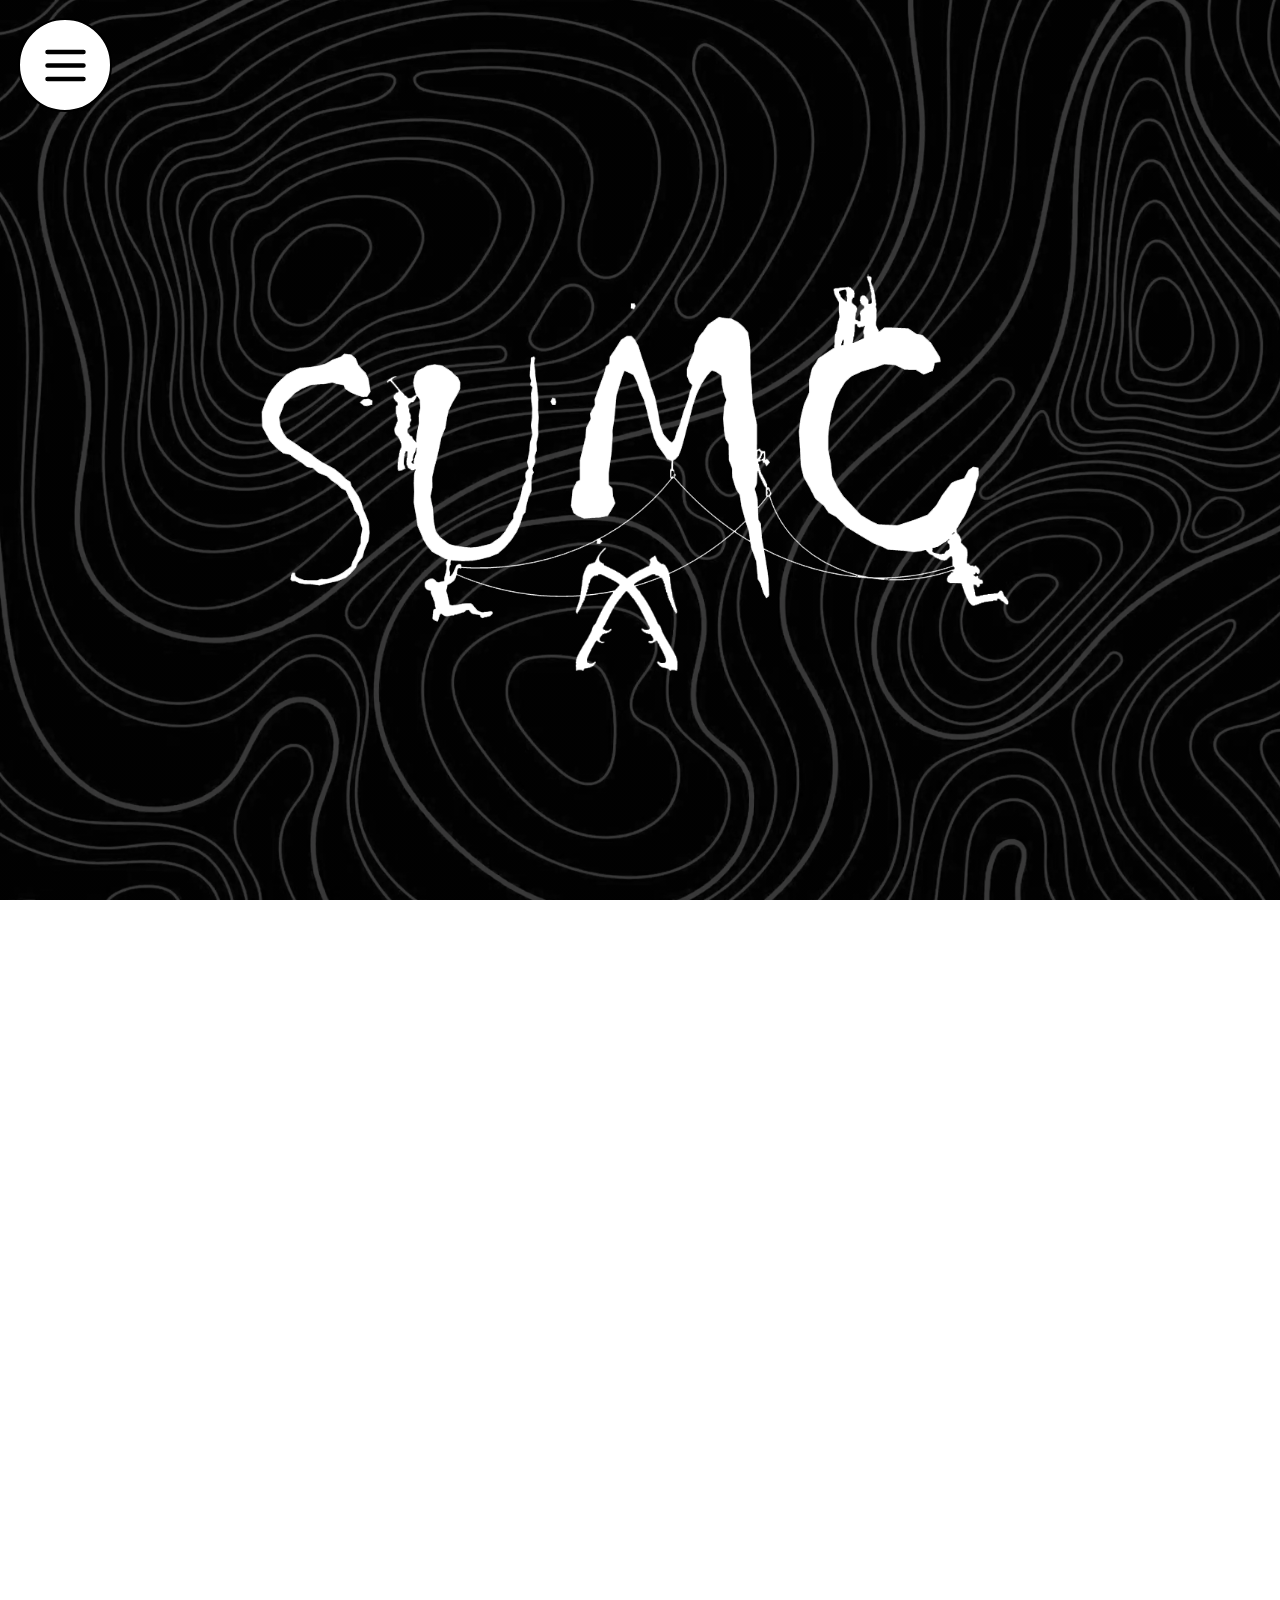
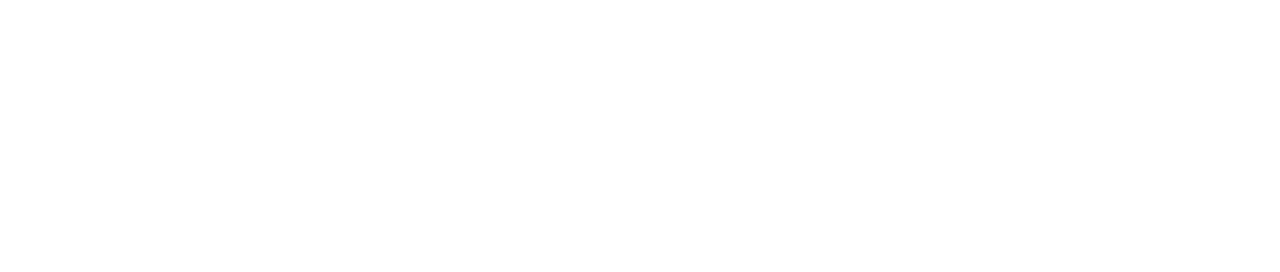
<file: committee.html>
<!DOCTYPE html>
<link rel="stylesheet" href="committee.css">
<link rel="apple-touch-icon-precomposed" sizes="57x57" href="res/favico/apple-touch-icon-57x57.png" />
<link rel="apple-touch-icon-precomposed" sizes="114x114" href="res/favico/apple-touch-icon-114x114.png" />
<link rel="apple-touch-icon-precomposed" sizes="72x72" href="res/favico/apple-touch-icon-72x72.png" />
<link rel="apple-touch-icon-precomposed" sizes="144x144" href="res/favico/apple-touch-icon-144x144.png" />
<link rel="apple-touch-icon-precomposed" sizes="60x60" href="res/favico/apple-touch-icon-60x60.png" />
<link rel="apple-touch-icon-precomposed" sizes="120x120" href="res/favico/apple-touch-icon-120x120.png" />
<link rel="apple-touch-icon-precomposed" sizes="76x76" href="res/favico/apple-touch-icon-76x76.png" />
<link rel="apple-touch-icon-precomposed" sizes="152x152" href="res/favico/apple-touch-icon-152x152.png" />
<link rel="icon" type="image/png" href="res/favico/favicon-196x196.png" sizes="196x196" />
<link rel="icon" type="image/png" href="res/favico/favicon-96x96.png" sizes="96x96" />
<link rel="icon" type="image/png" href="res/favico/favicon-32x32.png" sizes="32x32" />
<link rel="icon" type="image/png" href="res/favico/favicon-16x16.png" sizes="16x16" />
<link rel="icon" type="image/png" href="res/favico/favicon-128.png" sizes="128x128" />
<meta name="application-name" content="&nbsp;" />
<meta name="msapplication-TileColor" content="#FFFFFF" />
<meta name="msapplication-TileImage" content="res/favico/mstile-144x144.png" />
<meta name="msapplication-square70x70logo" content="res/favico/mstile-70x70.png" />
<meta name="msapplication-square150x150logo" content="res/favico/mstile-150x150.png" />
<meta name="msapplication-wide310x150logo" content="res/favico/mstile-310x150.png" />
<meta name="msapplication-square310x310logo" content="res/favico/mstile-310x310.png" />

<script src="script.js"></script>
<html lang="en" id="html">

<head>
    <meta charset="UTF-8">
    <meta name="viewport" content="width=device-width, initial-scale=1.0">
    <title>SUMC - Getting you high since 1921</title>
</head>

<body>
    <div id="menuBox" class="slideOut">
        <a class="menuOption" href="index.html">Home</a>
        <span class="separatorLine"></span>
        <a class="menuOption" href="trips.html">Trips</a>
        <span class="separatorLine"></span>
        <a class="menuOption" href="committee.html">Committee</a>
        <span class="separatorLine"></span>
        <a class="menuOption" href="faq.html">FAQs</a>
        <span class="separatorLine"></span>
        <a class="menuOption" href="kit.html">Kit List</a>
        <img src="res/favico/favicon-32x32.png" id="boxLogo" alt="Logo" style="filter: invert(1); padding-bottom: 3vw;">
    </div>

    <div id="menuOverlay" class="fadeOut" style="display: flex;"></div>
    <div id="intro">
        <img src="res/logo-white-transparent-edited.png" id="pin" alt="Logo">
        <h1 id="slogan">Getting you high since 1921.</h1>
    </div>

    <div class="menuButton">
        <img id="menuIcon" src="res/menu-svgrepo-com.svg" alt="Menu Icon">
    </div>

    <div class="mainContainer">
        <img id="leftContourContent1" class="contour" src="res/contour1.png">
        <img id="rightContourContent1" class="contour" src="res/contour2.png">
        <h2 id="title">Committee</h2>
        <p id="acro"><em>These are the folks behind the wheel this year, if you ever have any questions please feel free to reach out via the club social media pages - we’re always keen to help!</em></p>
        <div id="content-1">
            <img class="committee" src="res/joe.JPG">
            <img class="committee" src="res/sarah.JPG">
            <img class="committee" src="res/ben.jpg">
            <img class="committee" src="res/preben.JPG">
            <img class="committee" src="res/niamh.JPG">
            <img class="committee" src="res/callum.JPG">
            <img class="committee" src="res/tom.JPG">
            <img class="committee" src="res/george.JPG">
            <img class="committee" src="res/struan.JPG">
            <img class="committee" src="res/seb.JPG">
        </div>
        <div id="socials">
            <h2 class="blurb">
                Interested? <br><br>
                Find us on Social Media and become a member!
            </h2>
            <div id="socialIcons">
                <img class="socialIcon" src="res/discord-icon.svg"
                    onclick="window.open('https:\/\/www.discord.com/invite/8a2V45FV8N', '_blank').focus();">
                <img class="socialIcon" src="res/instagram-icon.svg"
                    onclick="window.open('https:\/\/www.instagram.com/sumcstrathclyde/', '_blank').focus();">
                <img class="socialIcon" src="res/facebook-icon.svg"
                    onclick="window.open('https:\/\/www.facebook.com/groups/652433476652924', '_blank').focus();">
            </div>
        </div>
        <img src="res/favico/favicon-32x32.png" id="miniLogo" alt="Logo"
            style="filter: invert(1); padding-bottom: 3vw;">
    </div>
</body>

</html>
</file>
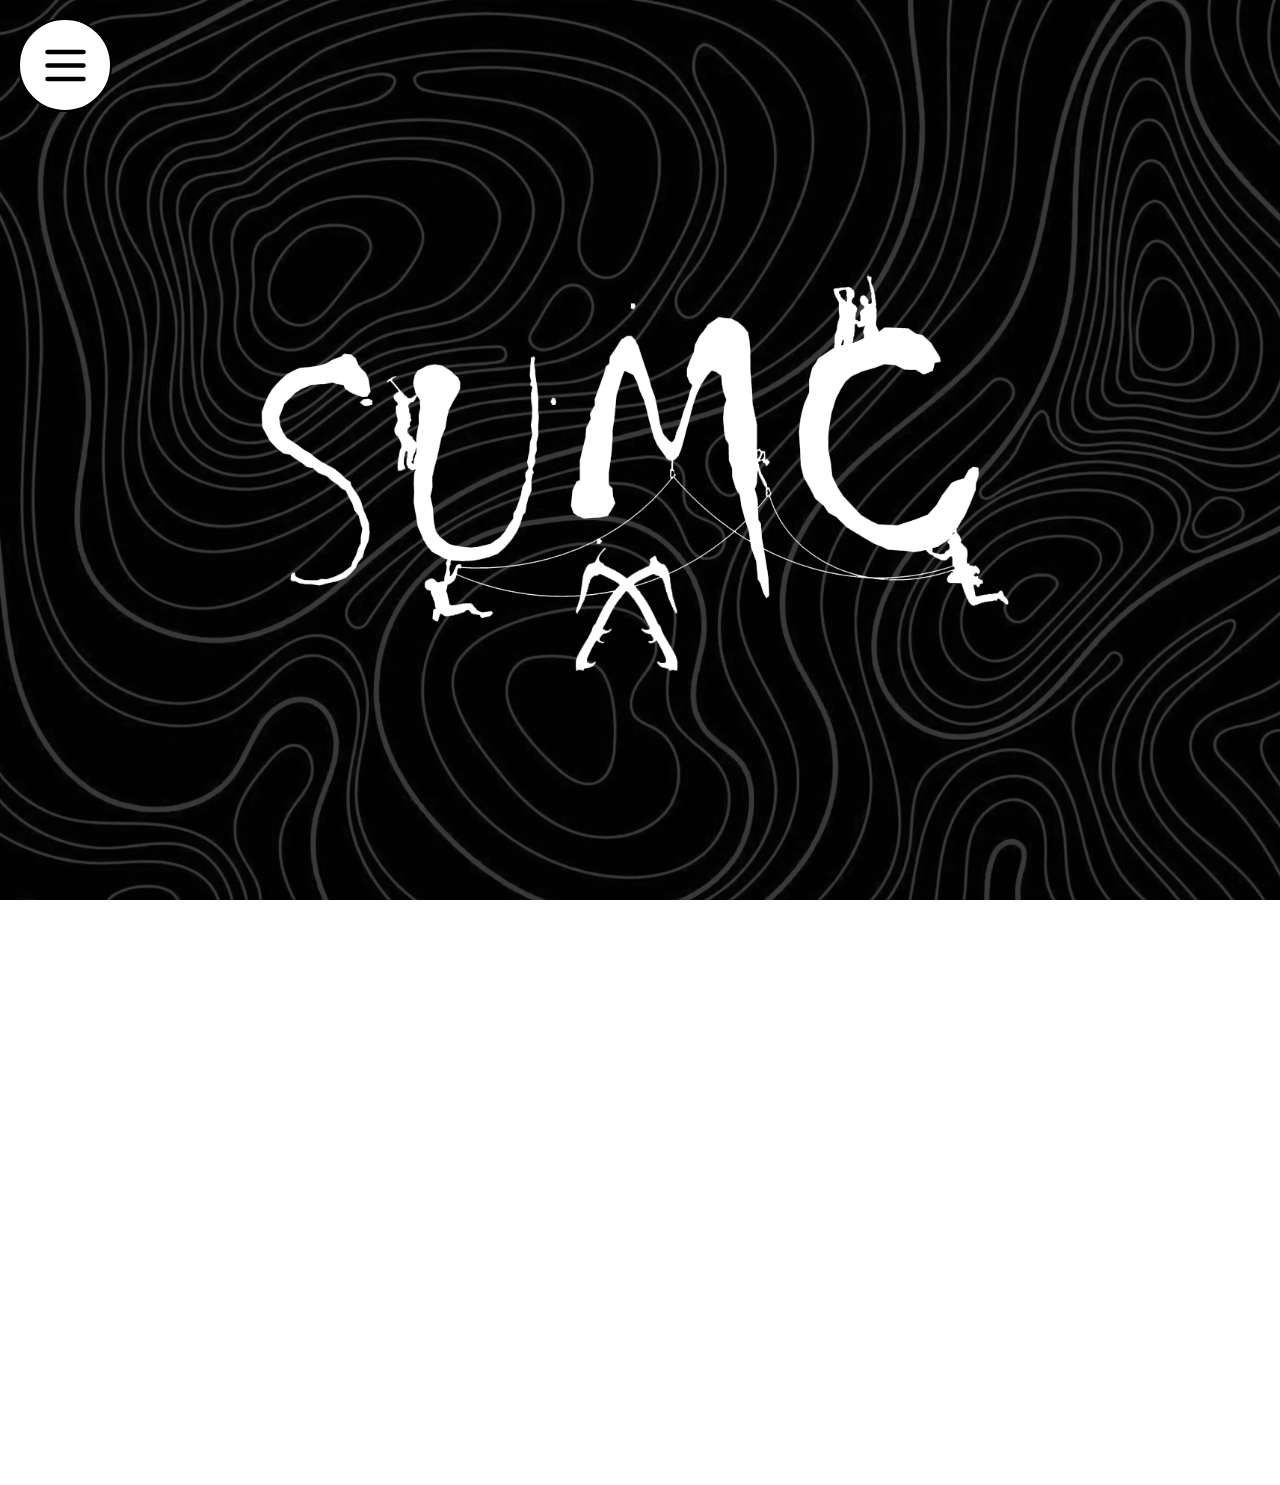
<file: faq.html>
<!DOCTYPE html>
<link rel="stylesheet" href="faq.css">
<link rel="apple-touch-icon-precomposed" sizes="57x57" href="res/favico/apple-touch-icon-57x57.png" />
<link rel="apple-touch-icon-precomposed" sizes="114x114" href="res/favico/apple-touch-icon-114x114.png" />
<link rel="apple-touch-icon-precomposed" sizes="72x72" href="res/favico/apple-touch-icon-72x72.png" />
<link rel="apple-touch-icon-precomposed" sizes="144x144" href="res/favico/apple-touch-icon-144x144.png" />
<link rel="apple-touch-icon-precomposed" sizes="60x60" href="res/favico/apple-touch-icon-60x60.png" />
<link rel="apple-touch-icon-precomposed" sizes="120x120" href="res/favico/apple-touch-icon-120x120.png" />
<link rel="apple-touch-icon-precomposed" sizes="76x76" href="res/favico/apple-touch-icon-76x76.png" />
<link rel="apple-touch-icon-precomposed" sizes="152x152" href="res/favico/apple-touch-icon-152x152.png" />
<link rel="icon" type="image/png" href="res/favico/favicon-196x196.png" sizes="196x196" />
<link rel="icon" type="image/png" href="res/favico/favicon-96x96.png" sizes="96x96" />
<link rel="icon" type="image/png" href="res/favico/favicon-32x32.png" sizes="32x32" />
<link rel="icon" type="image/png" href="res/favico/favicon-16x16.png" sizes="16x16" />
<link rel="icon" type="image/png" href="res/favico/favicon-128.png" sizes="128x128" />
<meta name="application-name" content="&nbsp;" />
<meta name="msapplication-TileColor" content="#FFFFFF" />
<meta name="msapplication-TileImage" content="res/favico/mstile-144x144.png" />
<meta name="msapplication-square70x70logo" content="res/favico/mstile-70x70.png" />
<meta name="msapplication-square150x150logo" content="res/favico/mstile-150x150.png" />
<meta name="msapplication-wide310x150logo" content="res/favico/mstile-310x150.png" />
<meta name="msapplication-square310x310logo" content="res/favico/mstile-310x310.png" />

<script src="script.js"></script>
<html lang="en" id="html">

<head>
    <meta charset="UTF-8">
    <meta name="viewport" content="width=device-width, initial-scale=1.0">
    <title>SUMC - Getting you high since 1921</title>
</head>

<body>
    <div id="menuBox" class="slideOut">
        <a class="menuOption" href="index.html">Home</a>
        <span class="separatorLine"></span>
        <a class="menuOption" href="trips.html">Trips</a>
        <span class="separatorLine"></span>
        <a class="menuOption" href="committee.html">Committee</a>
        <span class="separatorLine"></span>
        <a class="menuOption" href="socials.html">Social Media</a>
        <span class="separatorLine"></span>
        <a class="menuOption" href="faq.html">FAQs</a>
        <span class="separatorLine"></span>
        <a class="menuOption" href="kit.html">Kit List</a>
        <img src="res/favico/favicon-32x32.png" id="boxLogo" alt="Logo" style="filter: invert(1); padding-bottom: 3vw;">
    </div>

    <div id="menuOverlay" class="fadeOut" style="display: flex;"></div>
    <div id="intro">
        <img src="res/logo-white-transparent-edited.png" id="pin" alt="Logo">
        <h1 id="slogan">Getting you high since 1921.</h1>
    </div>

    <div class="menuButton">
        <img id="menuIcon" src="res/menu-svgrepo-com.svg" alt="Menu Icon">
    </div>

    <div class="mainContainer">
        <img id="leftContourContent1" class="contour" src="res/contour1.png">
        <img id="rightContourContent1" class="contour" src="res/contour2.png">
        <h2 id="title">FAQs</h2>
        <p id="acro"><em>frequently asked questions</em></p>
        <div id="content-1">
            <div id="col1">
                <h3 class="question">How do I join?</h3>
                <p class="answer">Sign up for a sports union membership, after you’ve done this you can pay the £16
                    yearly
                    fee to join the mountaineering club – <a
                        href="https://www.strathunion.com/sports-union/membership/#Membership">https://www.strathunion.com/sports-union/membership/#Membership</a>
                </p>

                <h3 class="question">How do I find out about upcoming events?</h3>
                <p class="answer">Best way to stay up to date with the clubs activities is to follow us on <a
                        href="https://www.instagram.com/sumcstrathclyde/">instagram</a>, and join the <a
                        href="https://discord.gg/8a2V45FV8N">discord</a> or <a
                        href="https://www.facebook.com/groups/359746799574348">facebook group</a>.
                </p>

                <h3 class="question">I’m coming on a weekend trip, what do I need to know?</h3>
                <p class="answer">Before every trip we have a zoom meeting, which if you are signed up you should have
                    either already attended or be planning to! If you missed it or want a reminder you can find
                    information
                    on our weekend trip info page or contact the Turtle via facebook with any questions.
                </p>

                <h3 class="question">I am only here for a term, can I still join?</h3>
                <p class="answer">Yes! You can buy a membership for a specified term the same way you buy a membership
                    for
                    the full year.
                </p>
            </div>
            <div id="col2">
                <h3 class="question">Do I need a sports union membership?</h3>
                <p class="answer">Yes, you can get this at <a
                        href="https://www.strathunion.com/sports-union/membership/#Membership">https://www.strathunion.com/sports-union/membership/#Membership</a>
                </p>

                <h3 class="question">I have zero experience, can I still join?</h3>
                <p class="answer">Yes! There are a range of members in our club at every level and if you ask nicely,
                    you
                    might score a cool opportunity to tag along with a more experienced member on an expedition and
                    learn
                    some skills. But hey, they’re not obligated to do it, so just be chill about it! There are also
                    oppourtunies to learn if you get a spot on one of the subsided courses on first aid, climbing,
                    navigation or winter skills.
                </p>

                <h3 class="question">Do I need to have/buy a ton of expensive gear to join?</h3>
                <p class="answer">No! For our weekly climbing meets you can rent the shoes/harnesses you need from the
                    climbing center and for our trips you can find the gear you need (mostly just the basics) on our kit
                    list page.
                </p>

                <h3 class="question">How do I find out about upcoming events?</h3>
                <p class="answer">Yes! Contact any of our committee or the SUMC Turtle via the <a
                        href="https://www.facebook.com/groups/359746799574348">facebook group</a> and page
                </p>
            </div>
        </div>
        <p id="statement">If your question isnt answered here, feel free to contact our committee on the club's official
            social media pages!</p>
        <div id="socials">
            <h2 class="blurb">
                Interested? <br><br>
                Find us on Social Media and become a member!
            </h2>
            <div id="socialIcons">
                <img class="socialIcon" src="res/discord-icon.svg"
                    onclick="window.open('https:\/\/www.discord.com/invite/8a2V45FV8N', '_blank').focus();">
                <img class="socialIcon" src="res/instagram-icon.svg"
                    onclick="window.open('https:\/\/www.instagram.com/sumcstrathclyde/', '_blank').focus();">
                <img class="socialIcon" src="res/facebook-icon.svg"
                    onclick="window.open('https:\/\/www.facebook.com/groups/652433476652924', '_blank').focus();">
            </div>
        </div>
        <img src="res/favico/favicon-32x32.png" id="miniLogo" alt="Logo"
            style="filter: invert(1); padding-bottom: 3vw;">
    </div>
</body>

</html>
</file>
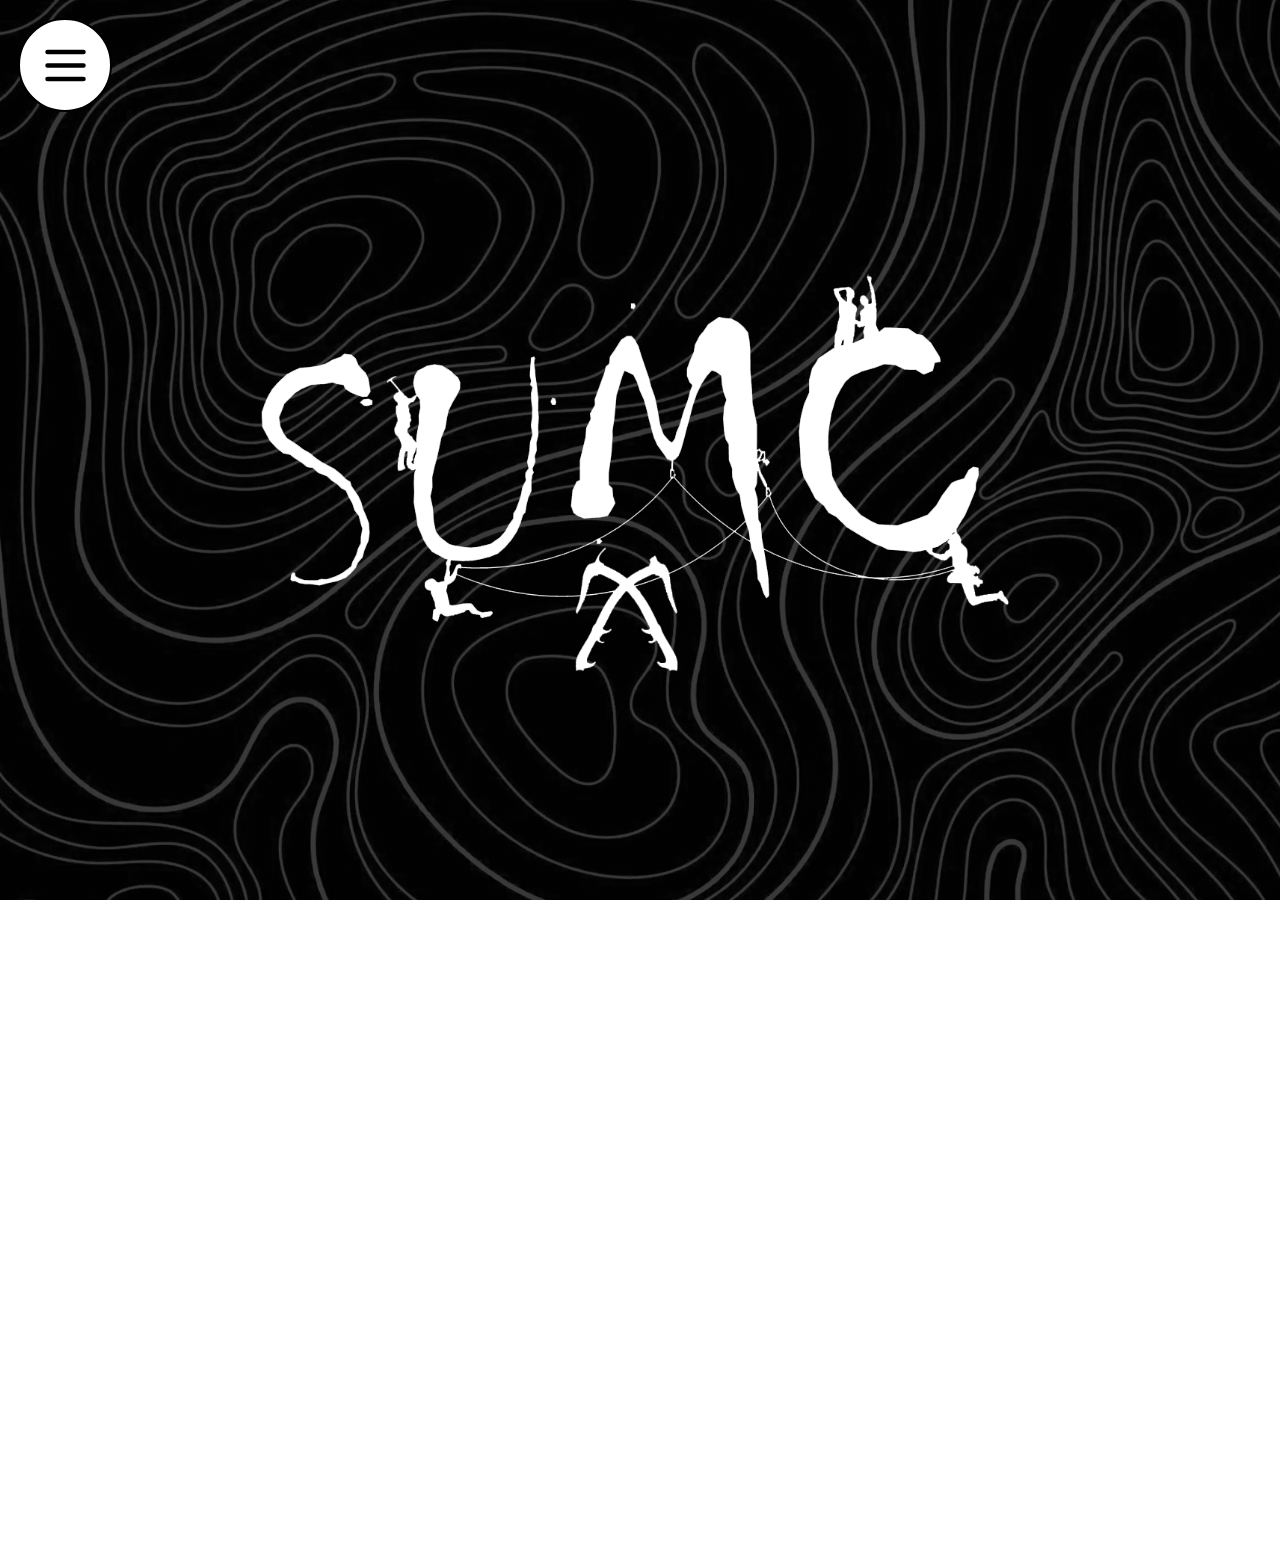
<file: kit.html>
<!DOCTYPE html>
<link rel="stylesheet" href="kit.css">
<link rel="apple-touch-icon-precomposed" sizes="57x57" href="res/favico/apple-touch-icon-57x57.png" />
<link rel="apple-touch-icon-precomposed" sizes="114x114" href="res/favico/apple-touch-icon-114x114.png" />
<link rel="apple-touch-icon-precomposed" sizes="72x72" href="res/favico/apple-touch-icon-72x72.png" />
<link rel="apple-touch-icon-precomposed" sizes="144x144" href="res/favico/apple-touch-icon-144x144.png" />
<link rel="apple-touch-icon-precomposed" sizes="60x60" href="res/favico/apple-touch-icon-60x60.png" />
<link rel="apple-touch-icon-precomposed" sizes="120x120" href="res/favico/apple-touch-icon-120x120.png" />
<link rel="apple-touch-icon-precomposed" sizes="76x76" href="res/favico/apple-touch-icon-76x76.png" />
<link rel="apple-touch-icon-precomposed" sizes="152x152" href="res/favico/apple-touch-icon-152x152.png" />
<link rel="icon" type="image/png" href="res/favico/favicon-196x196.png" sizes="196x196" />
<link rel="icon" type="image/png" href="res/favico/favicon-96x96.png" sizes="96x96" />
<link rel="icon" type="image/png" href="res/favico/favicon-32x32.png" sizes="32x32" />
<link rel="icon" type="image/png" href="res/favico/favicon-16x16.png" sizes="16x16" />
<link rel="icon" type="image/png" href="res/favico/favicon-128.png" sizes="128x128" />
<meta name="application-name" content="&nbsp;" />
<meta name="msapplication-TileColor" content="#FFFFFF" />
<meta name="msapplication-TileImage" content="res/favico/mstile-144x144.png" />
<meta name="msapplication-square70x70logo" content="res/favico/mstile-70x70.png" />
<meta name="msapplication-square150x150logo" content="res/favico/mstile-150x150.png" />
<meta name="msapplication-wide310x150logo" content="res/favico/mstile-310x150.png" />
<meta name="msapplication-square310x310logo" content="res/favico/mstile-310x310.png" />

<script src="script.js"></script>
<html lang="en" id="html">

<head>
    <meta charset="UTF-8">
    <meta name="viewport" content="width=device-width, initial-scale=1.0">
    <title>SUMC - Getting you high since 1921</title>
</head>

<body>
    <div id="menuBox" class="slideOut">
        <a class="menuOption" href="index.html">Home</a>
        <span class="separatorLine"></span>
        <a class="menuOption" href="trips.html">Trips</a>
        <span class="separatorLine"></span>
        <a class="menuOption" href="committee.html">Committee</a>
        <span class="separatorLine"></span>
        <a class="menuOption" href="faq.html">FAQs</a>
        <span class="separatorLine"></span>
        <a class="menuOption" href="kit.html">Kit List</a>
        <img src="res/favico/favicon-32x32.png" id="boxLogo" alt="Logo" style="filter: invert(1); padding-bottom: 3vw;">
    </div>

    <div id="menuOverlay" class="fadeOut" style="display: flex;"></div>
    <div id="intro">
        <img src="res/logo-white-transparent-edited.png" id="pin" alt="Logo">
        <h1 id="slogan">Getting you high since 1921.</h1>
    </div>

    <div class="menuButton">
        <img id="menuIcon" src="res/menu-svgrepo-com.svg" alt="Menu Icon">
    </div>

    <div class="mainContainer">
        <img id="leftContourContent1" class="contour" src="res/contour1.png">
        <img id="rightContourContent1" class="contour" src="res/contour2.png">
        <h2 id="title">Kit List</h2>
        <p id="acro"><em>Going on a hike and unsure what you need? Coming along to your first weekend trip and not sure
                if you should try to cram your entire flat into your backpack? No worries, take a look at our kit lists
                below to ensure you are prepared for anything thrown your way!</em></p>
        <div id="content-1">
            <div id="col1">
                <h3 class="question">Day Kit List</h3>
                <p class="list">
                <ul>
                    <li>Day size rucksack (20-30 litres with waterproof cover)</li>
                    <li>Waterproofs (jacket and trousers)</li>
                    <li>Warm layers (wool, fleece, lycra)</li>
                    <li>Jumper, gloves, hat, buff</li>
                    <li>Sturdy shoes (boots or trainers)</li>
                    <li>Thick, warm socks (wool, not cotton!)</li>
                    <li>Water bottle (1 litre minimum, preferably filled)</li>
                    <li>Head torch</li>
                    <li>Map and compass</li>
                    <li>Plenty of snacks!</li>
                </ul>
                <h4>Things which are nice to have on a day out (but not neccessary):</h4>
                <ul>
                    <li>Swimming costume</li>
                    <li>Towel</li>
                    <li>Flask (tea, coffee etc…)</li>
                    <li>Walking poles</li>
                    <li>First aid kit (we can supply)</li>
                    <li>Drybags</li>
                </ul>
                </p>
            </div>
            <div id="col2">
                <h3 class="question">Weekend Essentials</h3>
                <p class="list">
                <ul>
                    <li>Sleeping Bag</li>
                    <li>Sleeping Mat</li>
                    <li>Personal Medication</li>
                    <li>Dry Clothes for chilling/sleeping</li>
                    <li>Wash kit & towel</li>
                </ul>
                <h4>Things which are nice to have on a day out (but not neccessary):</h4>
                <ul>
                    <li>Earplugs/Eye Mask</li>
                    <li>Slippers/Dry Shoes</li>
                    <li>Entertainment - books/cards/games etc</li>
                    <li>Booze, if you are so inclined!</li>
                </ul>
                </p>

                <h3 class="question">Winter Edition!</h3>
                <p class="list">
                    Second term trips tend to be in winter conditions, for these trips you MUST either have winter skills or getting your winter skills from one of the guides on the trip you are attending. For winter conditions you will also require a bit more gear:
                <ul>
                    <li>Winter boots (Can be borrowed from the club or Tiso)</li>
                    <li>Crampons (Can be borrowed from the club)</li>
                    <li>Ice axe (Can be borrowed from the club)</li>
                    <li>Warm layers</li>
                    <li>Multiple layers of gloves</li>
                    <li>Hats and Buffs</li>
                    <li>Ski goggles (Very essential for bad weather)</li>
                </ul>
                </p>
            </div>
        </div>
        <div id="socials">
            <h2 class="blurb">
                Interested? <br><br>
                Find us on Social Media and become a member!
            </h2>
            <div id="socialIcons">
                <img class="socialIcon" src="res/discord-icon.svg"
                    onclick="window.open('https:\/\/www.discord.com/invite/8a2V45FV8N', '_blank').focus();">
                <img class="socialIcon" src="res/instagram-icon.svg"
                    onclick="window.open('https:\/\/www.instagram.com/sumcstrathclyde/', '_blank').focus();">
                <img class="socialIcon" src="res/facebook-icon.svg"
                    onclick="window.open('https:\/\/www.facebook.com/groups/652433476652924', '_blank').focus();">
            </div>
        </div>
        <img src="res/favico/favicon-32x32.png" id="miniLogo" alt="Logo"
            style="filter: invert(1); padding-bottom: 3vw;">
    </div>
</body>

</html>
</file>
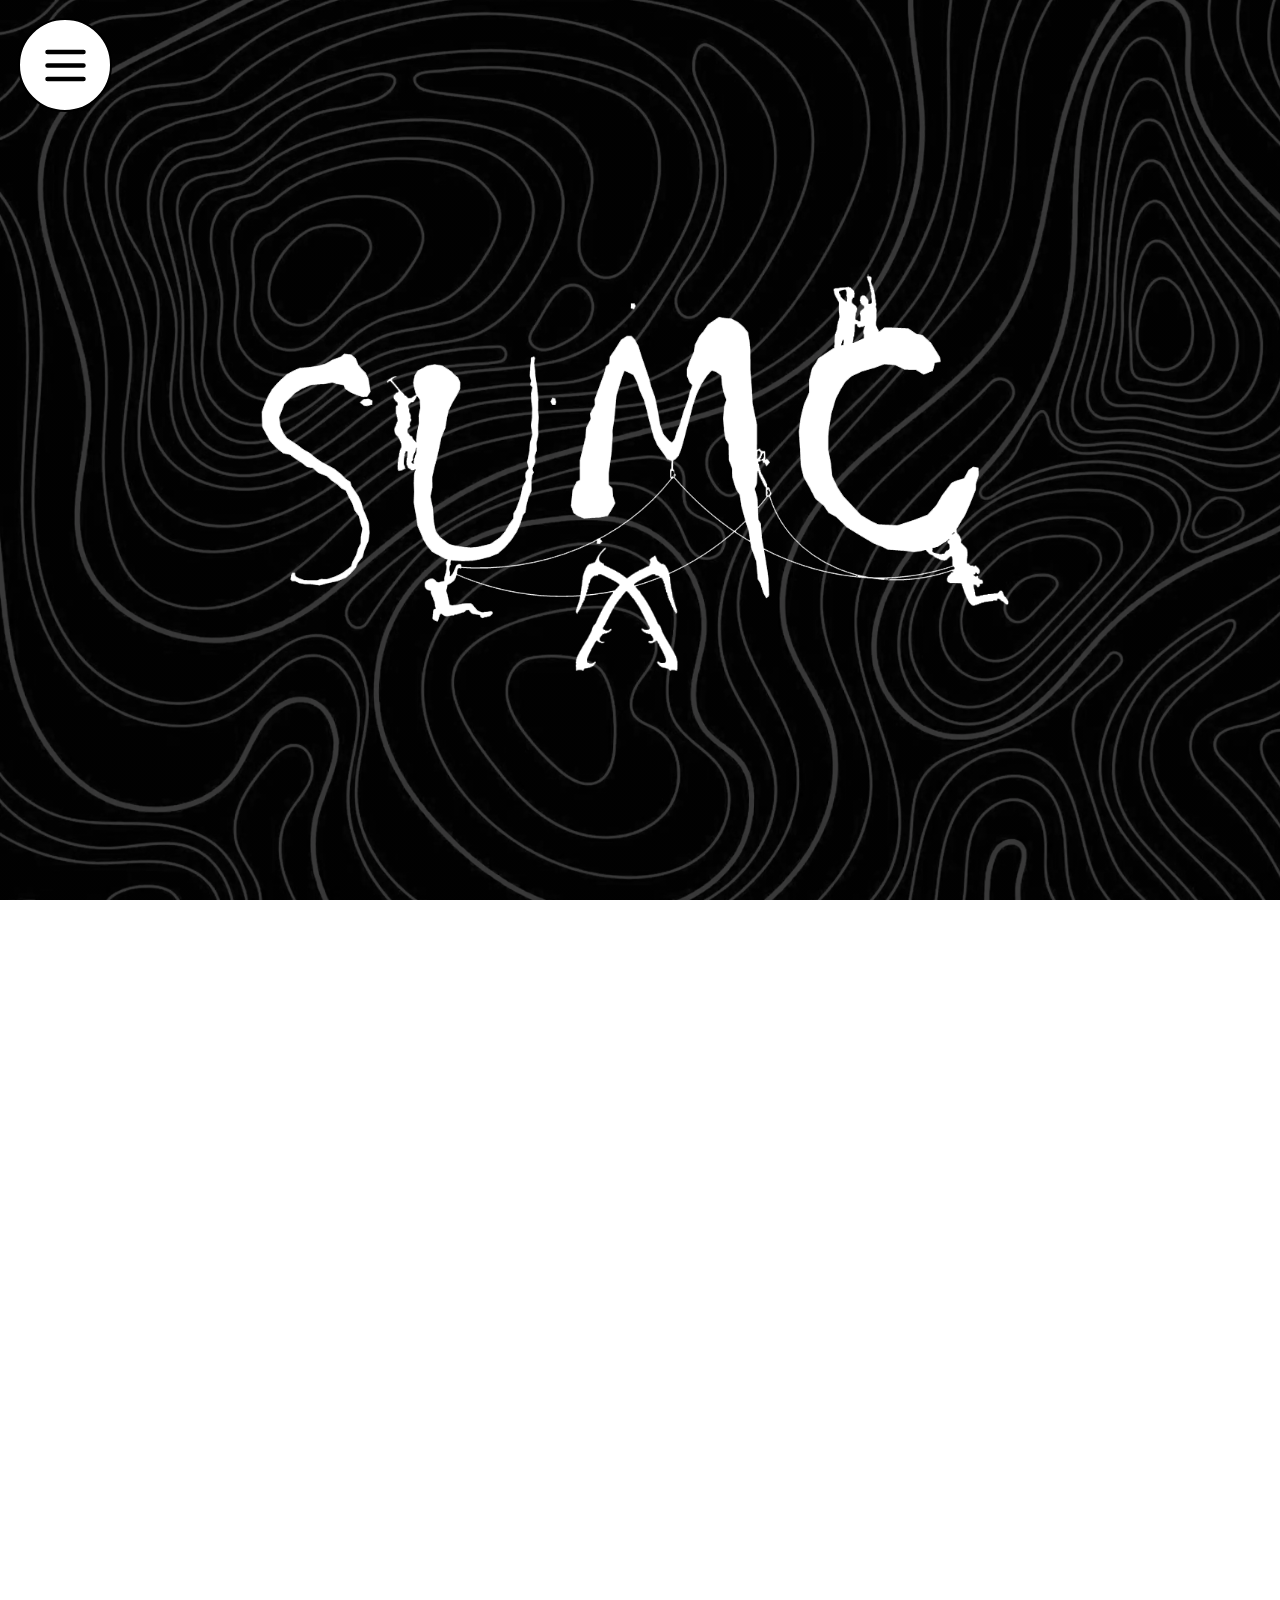
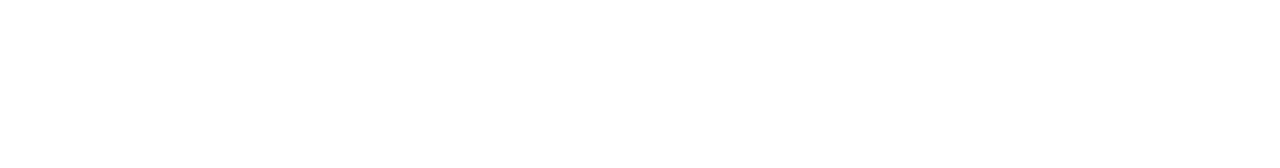
<file: trips.html>
<!DOCTYPE html>
<html lang="en" id="html">

<head>
    <meta charset="UTF-8">
    <meta name="viewport" content="width=device-width, initial-scale=1.0">
    <title>SUMC - Getting you high since 1921</title>
    <link rel="stylesheet" href="trips.css">
    <link rel="apple-touch-icon-precomposed" sizes="57x57" href="res/favico/apple-touch-icon-57x57.png" />
    <link rel="apple-touch-icon-precomposed" sizes="114x114" href="res/favico/apple-touch-icon-114x114.png" />
    <link rel="apple-touch-icon-precomposed" sizes="72x72" href="res/favico/apple-touch-icon-72x72.png" />
    <link rel="apple-touch-icon-precomposed" sizes="144x144" href="res/favico/apple-touch-icon-144x144.png" />
    <link rel="apple-touch-icon-precomposed" sizes="60x60" href="res/favico/apple-touch-icon-60x60.png" />
    <link rel="apple-touch-icon-precomposed" sizes="120x120" href="res/favico/apple-touch-icon-120x120.png" />
    <link rel="apple-touch-icon-precomposed" sizes="76x76" href="res/favico/apple-touch-icon-76x76.png" />
    <link rel="apple-touch-icon-precomposed" sizes="152x152" href="res/favico/apple-touch-icon-152x152.png" />
    <link rel="icon" type="image/png" href="res/favico/favicon-196x196.png" sizes="196x196" />
    <link rel="icon" type="image/png" href="res/favico/favicon-96x96.png" sizes="96x96" />
    <link rel="icon" type="image/png" href="res/favico/favicon-32x32.png" sizes="32x32" />
    <link rel="icon" type="image/png" href="res/favico/favicon-16x16.png" sizes="16x16" />
    <link rel="icon" type="image/png" href="res/favico/favicon-128.png" sizes="128x128" />
    <meta name="application-name" content="&nbsp;" />
    <meta name="msapplication-TileColor" content="#FFFFFF" />
    <meta name="msapplication-TileImage" content="res/favico/mstile-144x144.png" />
    <meta name="msapplication-square70x70logo" content="res/favico/mstile-70x70.png" />
    <meta name="msapplication-square150x150logo" content="res/favico/mstile-150x150.png" />
    <meta name="msapplication-wide310x150logo" content="res/favico/mstile-310x150.png" />
    <meta name="msapplication-square310x310logo" content="res/favico/mstile-310x310.png" />
    <script src="script.js"></script>
</head>

<body>
    <div id="menuBox" class="slideOut">
        <a class="menuOption" href="index.html">Home</a>
        <span class="separatorLine"></span>
        <a class="menuOption" href="trips.html">Trips</a>
        <span class="separatorLine"></span>
        <a class="menuOption" href="committee.html">Committee</a>
        <span class="separatorLine"></span>
        <a class="menuOption" href="faq.html">FAQs</a>
        <span class="separatorLine"></span>
        <a class="menuOption" href="kit.html">Kit List</a>
        <img src="res/favico/favicon-32x32.png" id="boxLogo" alt="Logo" style="filter: invert(1); padding-bottom: 3vw;">
    </div>

    <div id="menuOverlay" class="fadeOut" style="display: flex;"></div>
    <div id="intro">
        <img src="res/logo-white-transparent-edited.png" id="pin" alt="Logo">
        <h1 id="slogan">Getting you high since 1921.</h1>
    </div>

    <div class="menuButton">
        <img id="menuIcon" src="res/menu-svgrepo-com.svg" alt="Menu Icon">
    </div>

    <div class="mainContainer">
        <img id="leftContourContent1" class="contour" src="res/contour1.png">
        <img id="rightContourContent1" class="contour" src="res/contour2.png">
        <h2 id="title">Trips</h2>
        <p id="acro"><em>Here you can find all of our official trips of the year, as well as dates and information about
                each one. Before buying a ticket, remember to attend the mandatory zoom call for each trip for key
                information!</em></p>
        <div id="content-1">
            <div id="col1">
                <img class="mapMarker" id="torridonMapMarker" src="res/map-marker.svg" onclick="toggleTrip('torridon')">
                <img class="mapMarker" id="glencoeMapMarker" src="res/map-marker.svg" onclick="toggleTrip('glencoe')">
                <img class="mapMarker" id="kincraigMapMarker" src="res/map-marker.svg" onclick="toggleTrip('kincraig')">
                <img class="mapMarker" id="braemarMapMarker" src="res/map-marker.svg" onclick="toggleTrip('braemar')">
                <img class="mapMarker" id="nevisMapMarker" src="res/map-marker.svg" onclick="toggleTrip('nevis')">
                <img class="mapMarker" id="cobblerMapMarker" src="res/map-marker.svg" onclick="toggleTrip('cobbler')">
                <img class="mapMarker" id="bennybegMapMarker" src="res/map-marker.svg" onclick="toggleTrip('bennybeg')">
            </div>
            <div id="col2">
                <h2 id="tripTitle">Click on the map to find out more!</h2>
                <p id="tripDates"></p>
                <p id="tripInfo"></p>
                <div id="tripImg" style="display: none;">
                    <img id="tripImage" class="mySlides" style="display: none;">
                </div>
            </div>
        </div>
        <div id="socials">
            <h2 class="blurb">
                Interested? <br><br>
                Find us on Social Media and become a member!
            </h2>
            <div id="socialIcons">
                <img class="socialIcon" src="res/discord-icon.svg"
                    onclick="window.open('https:\/\/www.discord.com/invite/8a2V45FV8N', '_blank').focus();">
                <img class="socialIcon" src="res/instagram-icon.svg"
                    onclick="window.open('https:\/\/www.instagram.com/sumcstrathclyde/', '_blank').focus();">
                <img class="socialIcon" src="res/facebook-icon.svg"
                    onclick="window.open('https:\/\/www.facebook.com/groups/652433476652924', '_blank').focus();">
            </div>
        </div>
        <img src="res/favico/favicon-32x32.png" id="miniLogo" alt="Logo" style="filter: invert(1); padding-bottom: 3vw;">
    </div>
</body>

</html>
</file>
<file: committee.css>
/* General body and html settings */
:root {
    font-size: 64px;
}

#html,
body {
    margin: 0;
    padding: 0;
    height: 100%;
    background: black;
    background: linear-gradient(0deg, rgba(0, 0, 0, 0.3), rgba(0, 0, 0, 0.3)), url("res/background.webp");
    background-size: cover;
    overflow-x: hidden;
    font-family: 'Times New Roman', Times, serif;
}


/* Container for logo and slogan */
#intro {
    display: flex;
    flex-direction: column;
    align-items: center;
    /* Center elements within the container */
    margin-top: 20px;
    /* Space from top of the page */
}

/* Style the logo */
#pin {
    width: 70%;
    max-width: 800px;
    /* Scale the logo responsively */
    transform: translateY(50%);
    animation: logoStart 0.001s forwards, logoEnd .001s forwards ease-out;
}

/* Style the slogan */
#slogan {
    color: white;
    font-family: 'Times New Roman', Times, serif;
    font-size: min(4vw, 50px);
    margin-top: 10px;
    /* Space between logo and slogan */
    text-align: center;
    animation: fadeIn 0.001s forwards;
    opacity: 0;
}

#boxLogo {
    position: absolute;
    left: 50%;
    bottom: 15%;
    transform: translate(-50%, -50%) scale(1.5);
}

#menuBox {
    display: none;
    position: fixed;
    height: 100vh;
    width: 20vw;
    min-width: min(300px, 50vw);
    background: white;
    background: linear-gradient(0deg, rgba(255, 255, 255, 0.9), rgba(255, 255, 255, 0.9)), url("res/boxContour.jpg");
    background-size: cover;
    background-position: 50% 50%;
    padding: 15vh 0 0 3vh;
    z-index: 2;
    flex-direction: column;
    align-items: flex-start;
    justify-content: flex-start;
    z-index: -1;
}

.committee {
    width:20vw;
    height:20vw;
    -webkit-box-shadow: 15px 15px 103px -23px rgba(0, 0, 0, 0.5);
    -moz-box-shadow: 15px 15px 103px -23px rgba(0, 0, 0, 0.5);
    box-shadow: 15px 15px 103px -23px rgba(0, 0, 0, 0.5);
}

.card-container {
    position: relative;
    display: flex;
    justify-content: center;
    align-items: center;
    width: 100vw;
    height: 50vw;
}

.flip-card {
    background-color: transparent;
    width: 200px;
    height: 300px;
    perspective: 1000px;
    position: absolute;
    transition: transform 0.6s ease-in-out;
}

.flip-card:nth-child(1) {
    transform: rotate(-25deg) translateX(-400px);
}

.flip-card:nth-child(2) {
    transform: rotate(-20deg) translateX(-320px);
}

.flip-card:nth-child(3) {
    transform: rotate(-15deg) translateX(-240px);
}

.flip-card:nth-child(4) {
    transform: rotate(-10deg) translateX(-160px);
}

.flip-card:nth-child(5) {
    transform: rotate(-5deg) translateX(-80px);
}

.flip-card:nth-child(6) {
    transform: rotate(0deg) translateX(0px);
}

.flip-card:nth-child(7) {
    transform: rotate(5deg) translateX(80px);
}

.flip-card:nth-child(8) {
    transform: rotate(10deg) translateX(160px);
}

.flip-card:nth-child(9) {
    transform: rotate(15deg) translateX(240px);
}

.flip-card:nth-child(10) {
    transform: rotate(20deg) translateX(320px);
}

.flip-card:nth-child(11) {
    transform: rotate(25deg) translateX(400px);
}

.flip-card.selected {
    transform: scale(1.5) translateY(-40px) rotate(0deg) translateX(0px) !important;
    z-index: 10;
}

.flip-card-inner {
    position: relative;
    width: 100%;
    height: 100%;
    text-align: center;
    transition: transform 0.6s;
    transform-style: preserve-3d;
}

.flip-card.flipped .flip-card-inner {
    transform: rotateY(180deg);
}

.flip-card-front,
.flip-card-back {
    position: absolute;
    width: 100%;
    height: 100%;
    backface-visibility: hidden;
    display: flex;
    align-items: center;
    justify-content: center;
    border-radius: 10px;
    box-shadow: 0 4px 8px rgba(0, 0, 0, 0.2);
}

.flip-card-front {
    background: linear-gradient(0deg, rgba(255, 255, 255, 0.1), rgba(255, 255, 255, 0.1)), url("res/boxContour.jpg");
}

.flip-card-back {
    background: linear-gradient(0deg, rgba(255, 255, 255, 0.1), rgba(255, 255, 255, 0.1)), url("res/boxContour.jpg");
    transform: rotateY(180deg);
    color: black;
    filter: invert(100%);
}

.menuButton {
    display: flex;
    position: fixed;
    top: 0;
    left: 0;
    margin: 2vh;
    border-radius: 50%;
    border: solid black 2px;
    background-color: white;
    background-size: auto;
    width: 10vh;
    height: 10vh;
    max-width: 100px;
    max-height: 100px;
    min-width: 50px;
    min-height: 50px;
    align-items: center;
    justify-content: center;
    z-index: 2;
}

.separatorLine {
    width: 20vh;
    height: 2px;
    background-color: black;
    opacity: 50%;
}

#menuOverlay {
    display: none;
    flex-direction: column;
    align-items: center;
    justify-content: center;
    position: fixed;
    left: 0;
    top: 0;
    z-index: -1;
    background-color: rgba(0, 0, 0, 0.75);
    width: 100vw;
    height: 100vh;
}

.menuOption {
    color: black;
    font-size: 3vh;
    display: block;
    z-index: 2;
    padding: 3vh 0 3vh 0;
    font-weight: 1000;
    text-decoration: none;
}

.fadeIn {
    z-index: 1 !important;
    animation: fadeIn 0.3s forwards ease-in;
}

.fadeOut {
    animation: fadeOut 0.3s forwards ease-out;
}

.slideIn {
    animation: sli
    deIn 0.3s forwards;
}

.slideOut {
    animation: slideOut 0.3s forwards;
}

#menuIcon {
    width: 50%;
    height: auto;
}


.mainContainer {
    flex: 1 1 20vw;
    max-width: 100vw;
    height: auto;
    background-color: white;
    opacity: 0;
    animation: riseIn 0.001s forwards;
    display: flex;
    flex-direction: column;
    flex-wrap: wrap;
    font-size: clamp(1rem, 1rem + ((1vw - 0.2rem) * 0.455), 1.25rem);
    align-items: center;
    align-self: auto;
}

#content-1 {
    max-width: 100vw;
    opacity: 0;
    animation: riseIn 0.001s forwards;
    display: flex;
    /* Use Flexbox to arrange children side by side */
    flex-direction: row;
    /* Set the main axis to horizontal */
    flex-wrap: wrap;
    /* Allow wrapping on smaller screens */
    font-size: 0.75vw;
    justify-content: center;
    /* Distribute space between columns */
    align-items: center;
    /* Align items at the top */
    gap: 2vw;
    /* Add gap between columns */
    margin-bottom: 2vw;
}

#col1,
#col2 {
    flex: 1;
    /* Make both columns take equal width */
    min-width: 300px;
    /* Prevent columns from shrinking too much */
    max-width: 30vw;
    /* Ensure columns don't get too wide */
    margin: 0 1vw;
    /* Optional: Add some side margins */
}


.contour {
    overflow: hidden;
    width: 0;
}


#leftContourContent1 {
    position: absolute;
    left: 0;
    bottom: 0;
    width: 15%;
}

#rightContourContent1 {
    position: absolute;
    right: 0;
    top: 0;
    width: 30%;
}

#title {
    font-size: 5vw;
    margin-bottom: 0;
}

.question {
    font-size: 1.5vw;
}

.answer {
    font-size: 1vw;
}

#socials {
    width: 30vw;
    font-size: 0.75vw;
    margin-bottom: 1vw;
}

#socialIcons {
    max-width: fit-content;
    margin-left: auto;
    margin-right: auto;
}

.socialIcon {
    width: 3vw;
    height: auto;
    padding: 0.5vw;
}

#infoPanels {
    display: flex;
    flex-wrap: wrap;
    width: 100%;
}

.blurb {
    text-align: center;
    max-width: 60vw;
    align-self: center;
}

#statement {
    font-size: 1vw;
    margin: 0 0 2.5vw 0;
    text-align: center;
}

#acro {
    font-size: 1vw;
    margin: 3vw 0 5vw 0;
    text-align: center;
}

@media (max-width: 975px) {
    #content-1 {
        flex-direction: column;
        padding: 2vw 10vw;
        gap: 5vw;
    }

    .menuButton {
        width: 7vh;
        height: 7vh;
    }

    .committee {
        width: 60vw;
        height: 60vw;
    }

    .socialIcon {
        width: 8vw;
        height: auto;
        padding: 0.5vw;
    }

    .blurb {
        width: 60vw;
        font-size: 3vw;
    }

    #col1,
    #col2 {
        max-width: 100%;
        /* Full width for stacked columns */
        margin: 0 0 2vw 0;
        /* Adjust margin for stacked layout */
    }

    #acro {
        font-size: 2vw;
        margin: 5vw;
    }

    #title {
        font-size: 10vw;
    }

    .question {
        font-size: 5vw;
    }

    .answer {
        font-size: 3vw;
    }

    #statement {
        font-size: 3vw;
        margin: 0 10vw 5vw 10vw;
    }

    #socials {
        width: 60vw;
        margin-bottom: 5vw;
    }
}

@keyframes grow {
    0% {
        transform: scale(0);
    }

    100% {
        transform: scale(1);
    }
}

@keyframes logoStart {

    0% {
        opacity: 0;
        transform: translateY(calc(50vh - 10%)) scale(0.5);
    }

    100% {
        opacity: 1;
        transform: scale(1) translateY(calc(50vh - 50%)) scale(0.5);
    }
}

@keyframes logoEnd {

    0% {
        transform: translateY(calc(50vh - 50%)) scale(0.5);
    }

    100% {
        transform: translateY(0) scale(1);
    }
}

@keyframes fadeIn {
    0% {
        opacity: 0;
    }

    100% {
        opacity: 1;
    }
}

@keyframes fadeOut {
    0% {
        opacity: 1;
    }

    100% {
        opacity: 0;
    }
}

@keyframes riseIn {
    0% {
        opacity: 0;
        transform: translateY(50%);
    }

    100% {
        opacity: 1;
        transform: translateY(0);
    }

}

@keyframes scrollin {
    0% {
        transform: translateX(0);
    }

    100% {
        transform: translateX(-100%);
    }
}

@keyframes flip {
    0% {
        rotate: 0deg;
    }

    100% {
        rotate: 180deg;
    }
}

@keyframes drawFromTop {
    0% {
        height: 0;
    }

    100% {
        height: 56.25vw;
    }
}

@keyframes slideIn {
    0% {
        transform: translateX(-100%);
    }

    100% {
        transform: translateX(0%);
    }
}

@keyframes slideOut {
    0% {
        transform: translateX(0%);
    }

    100% {
        transform: translateX(-100%);
    }
}
</file>
<file: faq.css>
/* General body and html settings */
:root {
    font-size: 64px;
}

#html,
body {
    margin: 0;
    padding: 0;
    height: 100%;
    background: black;
    background: linear-gradient(0deg, rgba(0, 0, 0, 0.3), rgba(0, 0, 0, 0.3)), url("res/background.webp");
    background-size: cover;
    overflow-x: hidden;
    font-family: 'Times New Roman', Times, serif;
}


/* Container for logo and slogan */
#intro {
    display: flex;
    flex-direction: column;
    align-items: center;
    /* Center elements within the container */
    margin-top: 20px;
    /* Space from top of the page */
}

/* Style the logo */
#pin {
    width: 70%;
    max-width: 800px;
    /* Scale the logo responsively */
    transform: translateY(50%);
    animation: logoStart 0.001s forwards, logoEnd .001s forwards ease-out;
}

/* Style the slogan */
#slogan {
    color: white;
    font-family: 'Times New Roman', Times, serif;
    font-size: min(4vw, 50px);
    margin-top: 10px;
    /* Space between logo and slogan */
    text-align: center;
    animation: fadeIn 0.001s forwards;
    opacity: 0;
}

#boxLogo {
    position: absolute;
    left:50%;
    bottom: 15%;
    transform: translate(-50%, -50%) scale(1.5);
}

#menuBox {
    display: none;
    position: fixed;
    height:100vh;
    width:20vw;
    min-width: min(300px, 50vw);
    background: white;
    background: linear-gradient(0deg, rgba(255, 255, 255, 0.9), rgba(255, 255, 255, 0.9)), url("res/boxContour.jpg");
    background-size: cover;
    background-position: 50% 50%;
    padding: 15vh 0 0 3vh;
    z-index:2;
    flex-direction: column;
    align-items: flex-start;
    justify-content: flex-start;
    z-index:-1;
}

.menuButton {
    display: flex;
    position: fixed;
    top: 0;
    left: 0;
    margin: 2vh;
    border-radius: 50%;
    border: solid black 2px;
    background-color: white;
    background-size: auto;
    width: 10vh;
    height: 10vh;
    max-width: 100px;
    max-height: 100px;
    min-width: 50px;
    min-height: 50px;
    align-items: center;
    justify-content: center;
    z-index: 2;
}

.separatorLine {
    width: 20vh;
    height:2px;
    background-color: black;
    opacity: 50%;
}

#menuOverlay {
    display: none;
    flex-direction: column;
    align-items: center;
    justify-content: center;
    position: fixed;
    left: 0;
    top: 0;
    z-index: -1;
    background-color: rgba(0, 0, 0, 0.75);
    width: 100vw;
    height: 100vh;
}

.menuOption {
    color: black;
    font-size: 3vh;
    display: block;
    z-index: 2;
    padding: 3vh 0 3vh 0;
    font-weight: 1000;
    text-decoration: none;
}

.fadeIn {
    z-index: 1 !important;
    animation: fadeIn 0.3s forwards ease-in;
}

.fadeOut {
    animation: fadeOut 0.3s forwards ease-out;
}

.slideIn {
    animation: slideIn 0.3s forwards;
}

.slideOut {
    animation: slideOut 0.3s forwards;
}

#menuIcon {
    width: 50%;
    height: auto;
}


.mainContainer {
    flex: 1 1 20vw;
    max-width: 100vw;
    height: auto;
    background-color: white;
    opacity: 0;
    animation: riseIn 0.001s forwards;
    display: flex;
    flex-direction: column;
    flex-wrap: wrap;
    font-size: clamp(1rem, 1rem + ((1vw - 0.2rem) * 0.455), 1.25rem);
    align-items: center;
    align-self: auto;
}

#content-1 {
    max-width: 100vw;
    opacity: 0;
    animation: riseIn 0.001s forwards;
    display: flex; /* Use Flexbox to arrange children side by side */
    flex-direction: row; /* Set the main axis to horizontal */
    flex-wrap: wrap; /* Allow wrapping on smaller screens */
    font-size: 0.75vw;
    justify-content: center; /* Distribute space between columns */
    align-items: center; /* Align items at the top */
    gap: 2vw; /* Add gap between columns */
    margin-bottom: 2vw;
}

#col1,
#col2 {
    flex: 1; /* Make both columns take equal width */
    min-width: 300px; /* Prevent columns from shrinking too much */
    max-width: 30vw; /* Ensure columns don't get too wide */
    margin: 0 1vw; /* Optional: Add some side margins */
}


.contour {
    overflow: hidden;
    width: 0;
}


#leftContourContent1 {
    position: absolute;
    left: 0;
    bottom: 0;
    width: 15%;
}

#rightContourContent1 {
    position: absolute;
    right: 0;
    top: 0;
    width: 30%;
}

#title {
    font-size: 5vw;
    margin-bottom: 0;
}

.question {
    font-size: 1.5vw;
}

.answer {
    font-size: 1vw;
}

#socials {
    width: 30vw;
    font-size: 0.75vw;
    margin-bottom: 1vw;
}

#socialIcons {
    max-width: fit-content;
    margin-left: auto;
    margin-right: auto;
}

.socialIcon {
    width: 3vw;
    height: auto;
    padding: 0.5vw;
}

#infoPanels {
    display: flex;
    flex-wrap: wrap;
    width: 100%;
}

.blurb {
    text-align: center;
    max-width: 60vw;
    align-self: center;
}

#statement{
    font-size: 1vw;
    margin: 0 0 2.5vw 0;
    text-align: center;
}

#acro {
    font-size: 0.8vw;
}

@media (max-width: 975px) {
    #content-1 {
        flex-direction: column;
        padding: 2vw 10vw;
        gap: 0;
    }

    .socialIcon {
        width: 8vw;
        height: auto;
        padding: 0.5vw;
    }

    .blurb {
        width: 60vw;
        font-size: 3vw;
    }

    #col1,
    #col2 {
        max-width: 100%; /* Full width for stacked columns */
        margin: 0 0 2vw 0; /* Adjust margin for stacked layout */
    }

    #acro {
        font-size: 2vw;
    }

    #title {
        font-size: 10vw;
    }

    .question {
        font-size: 5vw;
    }

    .answer {
        font-size: 3vw;
    }

    #statement {
        font-size: 3vw;
        margin: 0 10vw 5vw 10vw;
    }

    #socials {
        width: 60vw;
        margin-bottom: 5vw;
    }
}

@keyframes grow {
    0% {
        transform: scale(0);
    }

    100% {
        transform: scale(1);
    }
}

@keyframes logoStart {

    0% {
        opacity: 0;
        transform: translateY(calc(50vh - 10%)) scale(0.5);
    }

    100% {
        opacity: 1;
        transform: scale(1) translateY(calc(50vh - 50%)) scale(0.5);
    }
}

@keyframes logoEnd {

    0% {
        transform: translateY(calc(50vh - 50%)) scale(0.5);
    }

    100% {
        transform: translateY(0) scale(1);
    }
}

@keyframes fadeIn {
    0% {
        opacity: 0;
    }

    100% {
        opacity: 1;
    }
}

@keyframes fadeOut {
    0% {
        opacity: 1;
    }

    100% {
        opacity: 0;
    }
}

@keyframes riseIn {
    0% {
        opacity: 0;
        transform: translateY(50%);
    }

    100% {
        opacity: 1;
        transform: translateY(0);
    }

}

@keyframes scrollin {
    0% {
        transform: translateX(0);
    }

    100% {
        transform: translateX(-100%);
    }
}

@keyframes flip {
    0% {
        rotate: 0deg;
    }

    100% {
        rotate: 180deg;
    }
}

@keyframes drawFromTop {
    0% {
        height:0;
    }

    100% {
        height: 56.25vw;
    }
}

@keyframes slideIn {
    0% {
        transform: translateX(-100%);
    }

    100% {
        transform: translateX(0%);
    }
}

@keyframes slideOut {
    0% {
        transform: translateX(0%);
    }

    100% {
        transform: translateX(-100%);
    }
}
</file>
<file: kit.css>
/* General body and html settings */
:root {
    font-size: 64px;
}

#html,
body {
    margin: 0;
    padding: 0;
    height: 100%;
    background: black;
    background: linear-gradient(0deg, rgba(0, 0, 0, 0.3), rgba(0, 0, 0, 0.3)), url("res/background.webp");
    background-size: cover;
    overflow-x: hidden;
    font-family: 'Times New Roman', Times, serif;
}


/* Container for logo and slogan */
#intro {
    display: flex;
    flex-direction: column;
    align-items: center;
    /* Center elements within the container */
    margin-top: 20px;
    /* Space from top of the page */
}

/* Style the logo */
#pin {
    width: 70%;
    max-width: 800px;
    /* Scale the logo responsively */
    transform: translateY(50%);
    animation: logoStart 0.001s forwards, logoEnd .001s forwards ease-out;
}

/* Style the slogan */
#slogan {
    color: white;
    font-family: 'Times New Roman', Times, serif;
    font-size: min(4vw, 50px);
    margin-top: 10px;
    /* Space between logo and slogan */
    text-align: center;
    animation: fadeIn 0.001s forwards;
    opacity: 0;
}

#boxLogo {
    position: absolute;
    left:50%;
    bottom: 15%;
    transform: translate(-50%, -50%) scale(1.5);
}

#menuBox {
    display: none;
    position: fixed;
    height:100vh;
    width:20vw;
    min-width: min(300px, 50vw);
    background: white;
    background: linear-gradient(0deg, rgba(255, 255, 255, 0.9), rgba(255, 255, 255, 0.9)), url("res/boxContour.jpg");
    background-size: cover;
    background-position: 50% 50%;
    padding: 15vh 0 0 3vh;
    z-index:2;
    flex-direction: column;
    align-items: flex-start;
    justify-content: flex-start;
    z-index:-1;
}

.menuButton {
    display: flex;
    position: fixed;
    top: 0;
    left: 0;
    margin: 2vh;
    border-radius: 50%;
    border: solid black 2px;
    background-color: white;
    background-size: auto;
    width: 10vh;
    height: 10vh;
    max-width: 100px;
    max-height: 100px;
    min-width: 50px;
    min-height: 50px;
    align-items: center;
    justify-content: center;
    z-index: 2;
}

.separatorLine {
    width: 20vh;
    height:2px;
    background-color: black;
    opacity: 50%;
}

#menuOverlay {
    display: none;
    flex-direction: column;
    align-items: center;
    justify-content: center;
    position: fixed;
    left: 0;
    top: 0;
    z-index: -1;
    background-color: rgba(0, 0, 0, 0.75);
    width: 100vw;
    height: 100vh;
}

.menuOption {
    color: black;
    font-size: 3vh;
    display: block;
    z-index: 2;
    padding: 3vh 0 3vh 0;
    font-weight: 1000;
    text-decoration: none;
}

.fadeIn {
    z-index: 1 !important;
    animation: fadeIn 0.3s forwards ease-in;
}

.fadeOut {
    animation: fadeOut 0.3s forwards ease-out;
}

.slideIn {
    animation: slideIn 0.3s forwards;
}

.slideOut {
    animation: slideOut 0.3s forwards;
}

#menuIcon {
    width: 50%;
    height: auto;
}


.mainContainer {
    flex: 1 1 20vw;
    max-width: 100vw;
    height: auto;
    background-color: white;
    opacity: 0;
    animation: riseIn 0.001s forwards;
    display: flex;
    flex-direction: column;
    flex-wrap: wrap;
    font-size: clamp(1rem, 1rem + ((1vw - 0.2rem) * 0.455), 1.25rem);
    align-items: center;
    align-self: auto;
}

#content-1 {
    max-width: 100vw;
    opacity: 0;
    animation: riseIn 0.001s forwards;
    display: flex; /* Use Flexbox to arrange children side by side */
    flex-direction: row; /* Set the main axis to horizontal */
    flex-wrap: wrap; /* Allow wrapping on smaller screens */
    font-size: 0.75vw;
    justify-content: center; /* Distribute space between columns */
    align-items: center; /* Align items at the top */
    gap: 2vw; /* Add gap between columns */
    margin-bottom: 2vw;
}

#col1,
#col2 {
    flex: 1; /* Make both columns take equal width */
    min-width: 300px; /* Prevent columns from shrinking too much */
    max-width: 30vw; /* Ensure columns don't get too wide */
    margin: 0 1vw; /* Optional: Add some side margins */
}


.contour {
    overflow: hidden;
    width: 0;
}


#leftContourContent1 {
    position: absolute;
    left: 0;
    bottom: 0;
    width: 15%;
}

#rightContourContent1 {
    position: absolute;
    right: 0;
    top: 0;
    width: 30%;
}

#title {
    font-size: 5vw;
    margin-bottom: 0;
}

.question {
    font-size: 1.8vw;
}

.answer {
    font-size: 1vw;
}

#socials {
    width: 30vw;
    font-size: 0.75vw;
    margin-bottom: 1vw;
}

#socialIcons {
    max-width: fit-content;
    margin-left: auto;
    margin-right: auto;
}

.socialIcon {
    width: 3vw;
    height: auto;
    padding: 0.5vw;
}

#infoPanels {
    display: flex;
    flex-wrap: wrap;
    width: 100%;
}

.blurb {
    text-align: center;
    max-width: 60vw;
    align-self: center;
}

#statement{
    font-size: 1vw;
    margin: 0 0 2.5vw 0;
    text-align: center;
}

#acro {
    font-size: 1.3vw;
    max-width: 80vw;
    text-align: center;
}

li {
    font-size: 1vw;
}

h4 {
    font-size: 1.2vw;
}

.list {
    font-size: 1vw;
}

@media (max-width: 975px) {
    #content-1 {
        flex-direction: column;
        padding: 2vw 10vw;
        gap: 0;
    }

    .socialIcon {
        width: 8vw;
        height: auto;
        padding: 0.5vw;
    }

    .blurb {
        width: 60vw;
        font-size: 3vw;
    }

    #col1,
    #col2 {
        max-width: 100%; /* Full width for stacked columns */
        width: 90%;
        margin: 0 0 2vw 0; /* Adjust margin for stacked layout */
        align-items: center;
    }

    #acro {
        font-size: 2vw;
    }

    #title {
        font-size: 10vw;
    }

    .menuButton {
        width: 7vh;
        height: 7vh;
    }

    .question {
        font-size: 5vw;
        margin-bottom: 2vw;
    }

    .list {
        font-size: 2.5vw;
    }

    li {
        font-size: 2vw;
    }
    
    h4 {
        font-size: 2.5vw;
    }

    #statement {
        font-size: 3vw;
        margin: 0 10vw 5vw 10vw;
    }

    #socials {
        width: 60vw;
        margin-bottom: 5vw;
    }
}

@keyframes grow {
    0% {
        transform: scale(0);
    }

    100% {
        transform: scale(1);
    }
}

@keyframes logoStart {

    0% {
        opacity: 0;
        transform: translateY(calc(50vh - 10%)) scale(0.5);
    }

    100% {
        opacity: 1;
        transform: scale(1) translateY(calc(50vh - 50%)) scale(0.5);
    }
}

@keyframes logoEnd {

    0% {
        transform: translateY(calc(50vh - 50%)) scale(0.5);
    }

    100% {
        transform: translateY(0) scale(1);
    }
}

@keyframes fadeIn {
    0% {
        opacity: 0;
    }

    100% {
        opacity: 1;
    }
}

@keyframes fadeOut {
    0% {
        opacity: 1;
    }

    100% {
        opacity: 0;
    }
}

@keyframes riseIn {
    0% {
        opacity: 0;
        transform: translateY(50%);
    }

    100% {
        opacity: 1;
        transform: translateY(0);
    }

}

@keyframes scrollin {
    0% {
        transform: translateX(0);
    }

    100% {
        transform: translateX(-100%);
    }
}

@keyframes flip {
    0% {
        rotate: 0deg;
    }

    100% {
        rotate: 180deg;
    }
}

@keyframes drawFromTop {
    0% {
        height:0;
    }

    100% {
        height: 56.25vw;
    }
}

@keyframes slideIn {
    0% {
        transform: translateX(-100%);
    }

    100% {
        transform: translateX(0%);
    }
}

@keyframes slideOut {
    0% {
        transform: translateX(0%);
    }

    100% {
        transform: translateX(-100%);
    }
}
</file>
<file: trips.css>
/* General body and html settings */
:root {
    font-size: 64px;
}

#html,
body {
    margin: 0;
    padding: 0;
    height: 100%;
    background: black;
    background: linear-gradient(0deg, rgba(0, 0, 0, 0.3), rgba(0, 0, 0, 0.3)), url("res/background.webp");
    background-size: cover;
    overflow-x: hidden;
    font-family: 'Times New Roman', Times, serif;
}


/* Container for logo and slogan */
#intro {
    display: flex;
    flex-direction: column;
    align-items: center;
    /* Center elements within the container */
    margin-top: 20px;
    /* Space from top of the page */
}

/* Style the logo */
#pin {
    width: 70%;
    max-width: 800px;
    /* Scale the logo responsively */
    transform: translateY(50%);
    animation: logoStart 0.001s forwards, logoEnd .001s forwards ease-out;
}

/* Style the slogan */
#slogan {
    color: white;
    font-family: 'Times New Roman', Times, serif;
    font-size: min(4vw, 50px);
    margin-top: 10px;
    /* Space between logo and slogan */
    text-align: center;
    animation: fadeIn 0.001s forwards;
    opacity: 0;
}

#boxLogo {
    position: absolute;
    left: 50%;
    bottom: 15%;
    transform: translate(-50%, -50%) scale(1.5);
}

#menuBox {
    display: none;
    position: fixed;
    height: 100vh;
    width: 20vw;
    min-width: min(300px, 50vw);
    background: white;
    background: linear-gradient(0deg, rgba(255, 255, 255, 0.9), rgba(255, 255, 255, 0.9)), url("res/boxContour.jpg");
    background-size: cover;
    background-position: 50% 50%;
    padding: 15vh 0 0 3vh;
    z-index: 2;
    flex-direction: column;
    align-items: flex-start;
    justify-content: flex-start;
    z-index: -1;
}

.menuButton {
    display: flex;
    position: fixed;
    top: 0;
    left: 0;
    margin: 2vh;
    border-radius: 50%;
    border: solid black 2px;
    background-color: white;
    background-size: auto;
    width: 10vh;
    height: 10vh;
    max-width: 100px;
    max-height: 100px;
    min-width: 50px;
    min-height: 50px;
    align-items: center;
    justify-content: center;
    z-index: 2;
}

.separatorLine {
    width: 20vh;
    height: 2px;
    background-color: black;
    opacity: 50%;
}

#menuOverlay {
    display: none;
    flex-direction: column;
    align-items: center;
    justify-content: center;
    position: fixed;
    left: 0;
    top: 0;
    z-index: -1;
    background-color: rgba(0, 0, 0, 0.75);
    width: 100vw;
    height: 100vh;
}

.menuOption {
    color: black;
    font-size: 3vh;
    display: block;
    z-index: 2;
    padding: 3vh 0 3vh 0;
    font-weight: 1000;
    text-decoration: none;
}

.fadeIn {
    z-index: 1 !important;
    animation: fadeIn 0.3s forwards ease-in;
}

.fadeOut {
    animation: fadeOut 0.3s forwards ease-out;
}

.slideIn {
    animation: slideIn 0.3s forwards;
}

.slideOut {
    animation: slideOut 0.3s forwards;
}

#menuIcon {
    width: 50%;
    height: auto;
}


.mainContainer {
    flex: 1 1 20vw;
    max-width: 100vw;
    height: auto;
    background-color: white;
    opacity: 0;
    animation: riseIn 0.001s forwards;
    display: flex;
    flex-direction: column;
    flex-wrap: wrap;
    font-size: clamp(1rem, 1rem + ((1vw - 0.2rem) * 0.455), 1.25rem);
    align-items: center;
    align-self: auto;
}

#content-1 {
    max-width: 100vw;
    opacity: 0;
    animation: riseIn 0.001s forwards;
    display: flex;
    flex-direction: row;
    flex-wrap: wrap;
    font-size: 0.75vw;
    justify-content: center;
    align-items: flex-start;
    gap: 2vw;
    margin-bottom: 2vw;
    margin-top: 3vh;
}

#col1,
#col2 {
    flex: 1;
    /* Make both columns take equal width */
    min-width: 300px;
    /* Prevent columns from shrinking too much */
    margin: 0 1vw;
    /* Optional: Add some side margins */
}

#col1 {
    position: relative;
    /* Ensure #col1 is positioned relatively */
    background-image: url("res/mapofscotland.jpg");
    background-size: cover;
    background-repeat: no-repeat;
    background-position: center;
    width: 20vw;
    height: 55vw;
    border-radius: 10px;
    border-color: black;
    border-width: 4px;
    border-style: solid;
}

#col2 {
    display: flex;
    flex-direction: column;
    padding: 1vw 1vw 1vw 1vw;
    align-items: center;
    justify-content: flex-start;
    width: 48vw;
    height: 53vw;
    overflow: none;
    background: linear-gradient(0deg, rgba(255, 255, 255, 0.92), rgba(255, 255, 255, 0.92)), url(res/boxContour.jpg);
    background-size: cover;
    border-radius: 10px;
    border-color: black;
    border-width: 4px;
    border-style: solid;
}

.mapMarker {
    position: absolute;
    width: 3vw;
    height: auto;
    transform: translate(-50%, -50%);
    /* Center the marker */
}

#torridonMapMarker {
    left: 38%;
    top: 38.6%;
}

#glencoeMapMarker {
    left: 41.75%;
    top: 55.55%;
}

#kincraigMapMarker {
    left: 62.5%;
    top: 46.5%;
}

#braemarMapMarker {
    left: 69%;
    top: 49.5%;
}

#nevisMapMarker {
    left: 48.4%;
    top: 51.5%;
}

#cobblerMapMarker {
    left: 46.69%;
    top: 65%;
}

#bennybegMapMarker {
    left: 61.2%;
    top: 61.8%;
}

#tripTitle {
    font-size: 3.5vw;
    text-align: center;
    align-items: center;
    margin: 0;
}

.contour {
    overflow: hidden;
    width: 0;
}


#leftContourContent1 {
    position: absolute;
    left: 0;
    bottom: 0;
    width: 15%;
}

#rightContourContent1 {
    position: absolute;
    right: 0;
    top: 0;
    width: 30%;
}

#title {
    font-size: 5vw;
    margin-bottom: 0;
}

.question {
    font-size: 1.5vw;
}

.answer {
    font-size: 1vw;
}

#socials {
    width: 30vw;
    font-size: 0.75vw;
    margin-bottom: 1vw;
}

#socialIcons {
    max-width: fit-content;
    margin-left: auto;
    margin-right: auto;
}

.socialIcon {
    width: 3vw;
    height: auto;
    padding: 0.5vw;
}

#infoPanels {
    display: flex;
    flex-wrap: wrap;
    width: 100%;
}

.blurb {
    text-align: center;
    max-width: 60vw;
    align-self: center;
}

#statement {
    font-size: 1vw;
    margin: 0 0 2.5vw 0;
    text-align: center;
}

#acro {
    font-size: 1.3vw;
    max-width: 50vw;
    text-align: center;
}


#tripDates {
    font-size: 1.5vw;
    text-align: center;
    align-self: center;
    font-weight: bold;
}

#tripInfo {
    font-size: 1.3vw;
    text-align: center;
    align-self: center;
}

.mySlides {
    display: none;
    width: 30vw;
    height: 20vw;
    border-radius: 10px;
    -webkit-box-shadow: 15px 15px 103px -23px rgba(0, 0, 0, 0.5);
    -moz-box-shadow: 15px 15px 103px -23px rgba(0, 0, 0, 0.5);
    box-shadow: 15px 15px 103px -23px rgba(0, 0, 0, 0.5);
}

@media (max-width: 975px) {
    #content-1 {
        flex-direction: column;
        padding: 2vw 10vw;
        gap: 0;
    }
    
    .mapMarker {
        width: 5vw;
    }

    #tripTitle {
        margin-top: 2vw;
        font-size: 4vw;
    }

    .menuButton {
        width: 7vh;
        height: 7vh;
    }

    #tripInfo {
        font-size: 3vw;
        text-align: center;
        align-self: center;
        margin: 1vw 2vw 2vw 2vw;
    }

    #tripDates {
        font-size: 3.2vw;
    }

    .socialIcon {
        width: 8vw;
        height: auto;
        padding: 0.5vw;
    }

    .blurb {
        width: 60vw;
        font-size: 3vw;
    }

    #col1,
    #col2 {
        width: 100%;
        min-height: 55vw;
        /* Full width for stacked columns */
        margin: 0 0 2vw 0;
        /* Adjust margin for stacked layout */
    }

    #col2 {
        padding: 0;
    }

    .mySlides {
        margin-bottom: 5vw;
        width: 70vw;
        height: 50vw;
    }

    #acro {
        font-size: 3vw;
        max-width: 80vw;
    }

    #title {
        font-size: 10vw;
    }

    .question {
        font-size: 5vw;
    }

    .answer {
        font-size: 3vw;
    }

    #statement {
        font-size: 3vw;
        margin: 0 10vw 5vw 10vw;
    }

    #socials {
        width: 60vw;
        margin-bottom: 5vw;
    }
}

@keyframes grow {
    0% {
        transform: scale(0);
    }

    100% {
        transform: scale(1);
    }
}

@keyframes logoStart {

    0% {
        opacity: 0;
        transform: translateY(calc(50vh - 10%)) scale(0.5);
    }

    100% {
        opacity: 1;
        transform: scale(1) translateY(calc(50vh - 50%)) scale(0.5);
    }
}

@keyframes logoEnd {

    0% {
        transform: translateY(calc(50vh - 50%)) scale(0.5);
    }

    100% {
        transform: translateY(0) scale(1);
    }
}

@keyframes fadeIn {
    0% {
        opacity: 0;
    }

    100% {
        opacity: 1;
    }
}

@keyframes fadeOut {
    0% {
        opacity: 1;
    }

    100% {
        opacity: 0;
    }
}

@keyframes riseIn {
    0% {
        opacity: 0;
        transform: translateY(50%);
    }

    100% {
        opacity: 1;
        transform: translateY(0);
    }

}

@keyframes scrollin {
    0% {
        transform: translateX(0);
    }

    100% {
        transform: translateX(-100%);
    }
}

@keyframes flip {
    0% {
        rotate: 0deg;
    }

    100% {
        rotate: 180deg;
    }
}

@keyframes drawFromTop {
    0% {
        height: 0;
    }

    100% {
        height: 56.25vw;
    }
}

@keyframes slideIn {
    0% {
        transform: translateX(-100%);
    }

    100% {
        transform: translateX(0%);
    }
}

@keyframes slideOut {
    0% {
        transform: translateX(0%);
    }

    100% {
        transform: translateX(-100%);
    }
}
</file>
